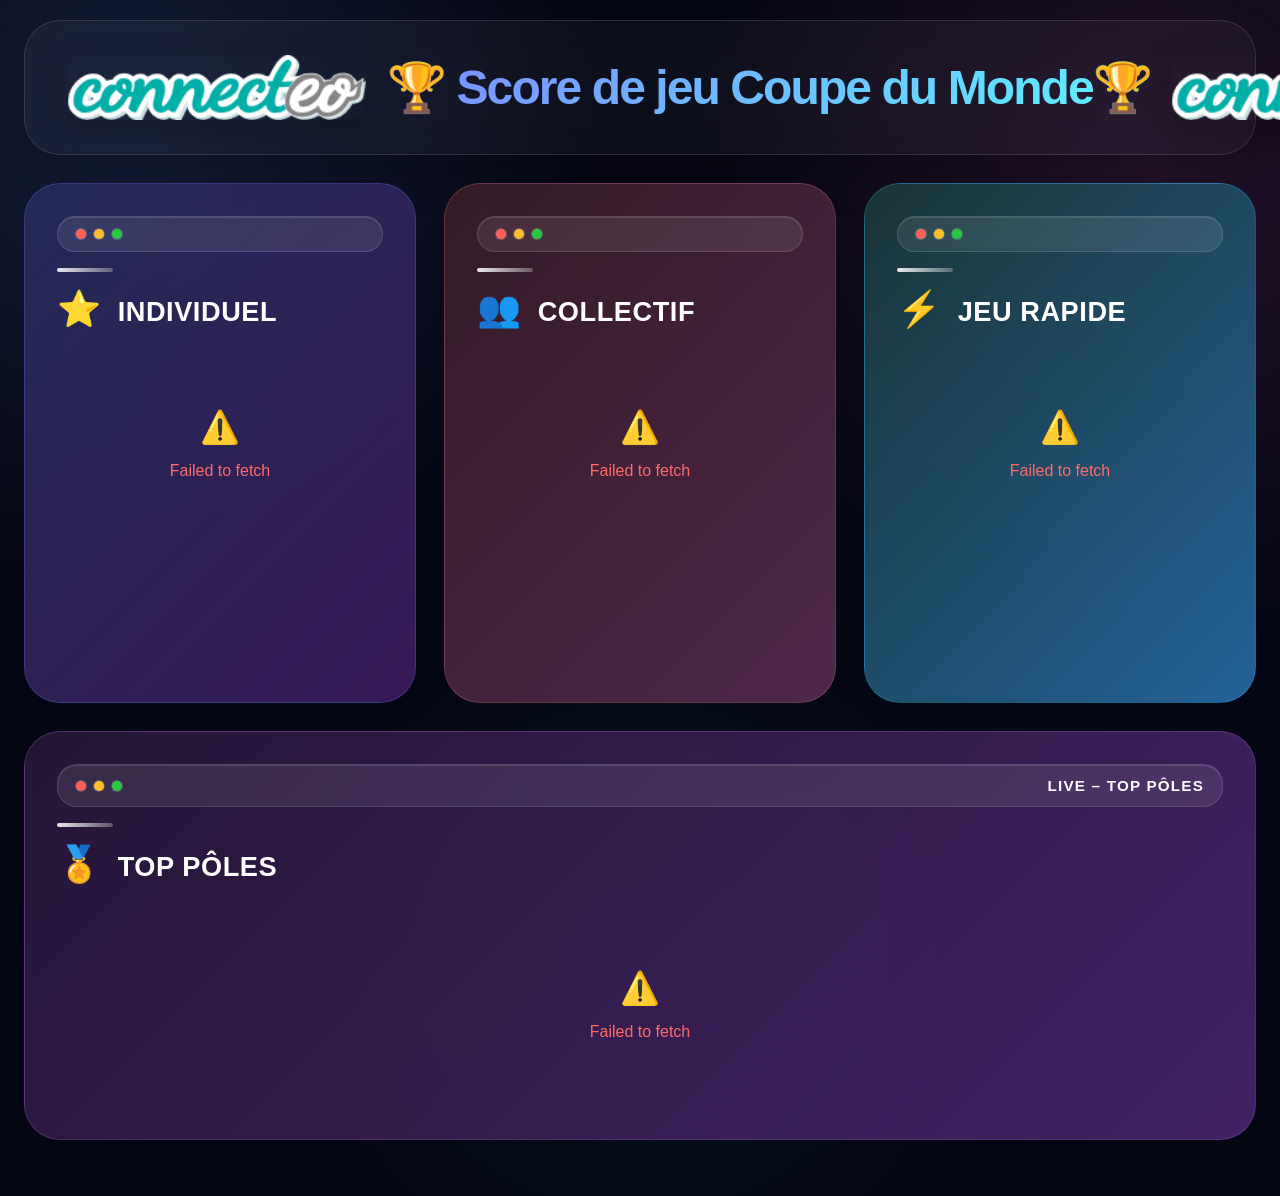
<file: index.html>
<!DOCTYPE html>
<html lang="fr">
<head>
  <meta charset="UTF-8">
  <meta name="viewport" content="width=device-width, initial-scale=1.0">
  <title></title>
  <link rel="stylesheet" href="styles.css">
</head>
<body>
  <div class="container">
    <header class="header">
      <div class="header-content">
        <img class="header-gif" src="logo.png" alt="Coupe du Monde" />
        <h1><span class="header-trophy">🏆</span> Score de jeu Coupe du Monde<span class="header-trophy">🏆</span></h1>
        <img class="header-gif" src="logo.png" alt="Coupe du Monde" />
      </div>
      <div class="header-balloons"></div>
    </header>

    <div class="dashboard-grid">
      <section class="panel panel-individuel">
        <div class="panel-frame">
          <div class="frame-dots"><span></span><span></span><span></span></div>
          <div class="frame-title"></div>
        </div>
        <div class="panel-header">
          <h2><span class="panel-icon">⭐</span> Individuel</h2>
        </div>
        <div id="individualList" class="table-wrapper"></div>
      </section>

      <section class="panel panel-collectif">
        <div class="panel-frame">
          <div class="frame-dots"><span></span><span></span><span></span></div>
          <div class="frame-title"></div>
        </div>
        <div class="panel-header">
          <h2><span class="panel-icon">👥</span> Collectif</h2>
        </div>
        <div id="collectiveList" class="table-wrapper"></div>
      </section>

      <section class="panel panel-quick">
        <div class="panel-frame">
          <div class="frame-dots"><span></span><span></span><span></span></div>
          <div class="frame-title"></div>
        </div>
        <div class="panel-header">
          <h2><span class="panel-icon">⚡</span> Jeu Rapide</h2>
        </div>
        <div id="quickGameList" class="table-wrapper"></div>
      </section>

      <section class="panel panel-top panel-full">
        <div class="panel-frame">
          <div class="frame-dots"><span></span><span></span><span></span></div>
          <div class="frame-title">Live – Top Pôles</div>
        </div>
        <div class="panel-header">
          <h2><span class="panel-icon">🏅</span> Top Pôles</h2>
        </div>
        <div id="topPoleChart" class="bar-chart"></div>
      </section>
    </div>

    <div id="modal" class="modal">
      <div class="modal-content">
        <span class="modal-close" onclick="closeModal()">&times;</span>
        <div id="modalBody"></div>
      </div>
    </div>
  </div>

  <script src="config.js"></script>
  <script src="api.js"></script>
  <script src="dashboard.js"></script>
</body>
</html>
</file>
<file: styles.css>
/* styles.css */
:root {
  --primary: #6C63FF;
  --primary-dark: #5A52D5;
  --secondary: #00D4FF;
  --accent: #FF6B6B;
  --gold: #FFD700;
  --silver: #C0C0C0;
  --bronze: #CD7F32;
  --background: #0a0a1a;
  --background-card: rgba(255, 255, 255, 0.05);
  --text-primary: #FFFFFF;
  --text-secondary: #B0B0C0;
  --border-color: rgba(255, 255, 255, 0.1);
  --shadow: 0 8px 32px rgba(108, 99, 255, 0.2);
  --glass-effect: rgba(255, 255, 255, 0.03);
}

* {
  margin: 0;
  padding: 0;
  box-sizing: border-box;
}

html, body {
  min-height: 100vh;
  width: 100vw;
  margin: 0;
  padding: 0;
  overflow-x: hidden;
}

body {
  font-family: 'Segoe UI', Tahoma, Geneva, Verdana, sans-serif;
  background: #050613;
  background-image:
    radial-gradient(circle at 10% 10%, rgba(91, 150, 255, 0.16) 0%, transparent 30%),
    radial-gradient(circle at 90% 15%, rgba(255, 103, 210, 0.12) 0%, transparent 30%),
    radial-gradient(circle at 50% 80%, rgba(0, 212, 255, 0.08) 0%, transparent 30%);
  color: var(--text-primary);
}

.container {
  width: 100%;
  max-width: 100%;
  margin: 0;
  padding: 20px 24px 28px;
}

.slide-header {
  margin-bottom: 20px;
}

.slide-header h1 {
  font-size: 2.4rem;
  margin-bottom: 10px;
}

.team-scroll-container {
  max-height: calc(100vh - 420px);
  overflow: hidden;
  position: relative;
}

.team-card {
  margin: 16px 0;
  padding: 16px;
  background: var(--glass-effect);
  border-radius: 12px;
  border: 1px solid var(--border-color);
}

.team-card-header {
  display: flex;
  justify-content: space-between;
  align-items: center;
  margin-bottom: 12px;
}

.team-card-section {
  display: flex;
  gap: 12px;
  flex-wrap: wrap;
}

.team-card-section > div {
  flex: 1;
  min-width: 220px;
}

.team-card-person {
  display: flex;
  align-items: center;
  gap: 10px;
  padding: 8px 0;
}

.team-card-person .avatar {
  width: 40px;
  height: 40px;
  font-size: 1rem;
}

.slide-header h1 {
  font-size: 2.3rem;
  margin-bottom: 8px;
}

.slide-header .subtitle {
  font-size: 1rem;
  color: var(--text-secondary);
}

.header {
  background: rgba(255,255,255,0.04);
  backdrop-filter: blur(18px);
  border: 1px solid rgba(255,255,255,0.12);
  border-radius: 36px;
  padding: 34px 42px;
  margin-bottom: 28px;
  box-shadow: 0 18px 45px rgba(0,0,0,0.18);
}

.header-content {
  display: grid;
  grid-template-columns: 1fr auto 1fr;
  align-items: center;
  justify-items: center;
  gap: 20px;
  width: 100%;
}

.header-content h1 {
  font-size: 3rem;
  font-weight: 800;
  letter-spacing: -0.04em;
  background: linear-gradient(135deg, #7c88ff, #5df5ff);
  -webkit-background-clip: text;
  -webkit-text-fill-color: transparent;
  background-clip: text;
  margin: 0;
  grid-column: 2;
  white-space: nowrap;
}

.header-title-wrapper {
  display: contents;
}

.header-gif {
  width: 300px;
  height: auto;
  border-radius: 18px;
  box-shadow: 0 16px 40px rgba(0, 0, 0, 0.22);
}

/* Positionnement des GIFs */
.header-gif:first-of-type {
  grid-column: 1;
  justify-self: end;
}

.header-gif:last-of-type {
  grid-column: 3;
  justify-self: start;
}

/* Titre avec trophée */
.header-trophy {
  -webkit-text-fill-color: initial;
  color: #ffd700;
}

/* Ballons - les cacher ou les repositionner */
.header-balloons {
  display: none;
}




.doodle-animation {
  display: flex;
  gap: 40px;
  align-items: center;
  justify-content: center;
  height: 60px;
  margin-top: 15px;
}

.player {
  font-size: 3rem;
  animation: doodlePlay 3s ease-in-out infinite;
}

.player-1 {
  animation-delay: 0s;
}

.player-2 {
  animation-delay: 0.5s;
  font-size: 2.5rem;
}

.player-3 {
  animation-delay: 1s;
}

@keyframes doodlePlay {
  0% {
    transform: translateY(0) rotate(0deg);
    opacity: 1;
  }
  50% {
    transform: translateY(-15px) rotate(8deg);
    opacity: 0.8;
  }
  100% {
    transform: translateY(0) rotate(0deg);
    opacity: 1;
  }
}

.panel-icon {
  display: inline-block;
  margin-right: 8px;
  font-size: 1.3em;
  animation: iconBounce 2s ease-in-out infinite;
}

.panel-individuel .panel-icon {
  animation-delay: 0s;
}

.panel-collectif .panel-icon {
  animation-delay: 0.3s;
}

.panel-quick .panel-icon {
  animation-delay: 0.6s;
}

.panel-top .panel-icon {
  animation-delay: 0.9s;
}

@keyframes iconBounce {
  0%, 100% {
    transform: translateY(0);
  }
  50% {
    transform: translateY(-8px);
  }
}

.subtitle {
  color: var(--text-secondary);
  font-size: 1.1rem;
  margin-top: 5px;
}

.controls {
  display: flex;
  gap: 10px;
}

.btn {
  padding: 10px 20px;
  border: none;
  border-radius: 12px;
  cursor: pointer;
  font-size: 0.95rem;
  font-weight: 600;
  transition: all 0.3s ease;
  display: flex;
  align-items: center;
  gap: 8px;
}

.btn-primary {
  background: linear-gradient(135deg, var(--primary), var(--primary-dark));
  color: white;
  box-shadow: 0 4px 15px rgba(108, 99, 255, 0.3);
}

.btn-primary:hover {
  transform: translateY(-2px);
  box-shadow: 0 6px 25px rgba(108, 99, 255, 0.4);
}

.btn-secondary {
  background: var(--glass-effect);
  color: var(--text-primary);
  border: 1px solid var(--border-color);
}

.btn-secondary:hover {
  background: rgba(255, 255, 255, 0.1);
  transform: translateY(-2px);
}

/* Stats Grid */
.stats-grid {
  display: grid;
  grid-template-columns: repeat(auto-fit, minmax(200px, 1fr));
  gap: 20px;
  margin-bottom: 30px;
}

.stat-card {
  background: var(--glass-effect);
  backdrop-filter: blur(10px);
  border: 1px solid var(--border-color);
  border-radius: 16px;
  padding: 20px;
  display: flex;
  align-items: center;
  gap: 15px;
  transition: all 0.3s ease;
}

.stat-card:hover {
  transform: translateY(-4px);
  box-shadow: var(--shadow);
}

.stat-icon {
  font-size: 2.5rem;
}

.stat-content {
  flex: 1;
}

.stat-value {
  font-size: 2rem;
  font-weight: 700;
  background: linear-gradient(135deg, var(--primary), var(--secondary));
  -webkit-background-clip: text;
  -webkit-text-fill-color: transparent;
  background-clip: text;
}

.stat-label {
  color: var(--text-secondary);
  font-size: 0.9rem;
}

/* Filters */
.filters {
  display: flex;
  gap: 20px;
  margin-bottom: 30px;
  flex-wrap: wrap;
}

.search-box {
  flex: 1;
  min-width: 250px;
}

.search-box input {
  width: 100%;
  padding: 12px 20px;
  background: var(--glass-effect);
  border: 1px solid var(--border-color);
  border-radius: 12px;
  color: var(--text-primary);
  font-size: 1rem;
  transition: all 0.3s ease;
}

.search-box input:focus {
  outline: none;
  border-color: var(--primary);
  box-shadow: 0 0 20px rgba(108, 99, 255, 0.2);
}

.search-box input::placeholder {
  color: var(--text-secondary);
}

.filter-options select {
  padding: 12px 20px;
  background: var(--glass-effect);
  border: 1px solid var(--border-color);
  border-radius: 12px;
  color: var(--text-primary);
  font-size: 1rem;
  cursor: pointer;
  transition: all 0.3s ease;
}

.filter-options select:focus {
  outline: none;
  border-color: var(--primary);
}

/* Leaderboard */
.leaderboard {
  background: var(--glass-effect);
  backdrop-filter: blur(10px);
  border: 1px solid var(--border-color);
  border-radius: 20px;
  padding: 20px;
  min-height: 400px;
}

.leaderboard-item {
  display: flex;
  align-items: center;
  padding: 15px 20px;
  margin-bottom: 10px;
  background: rgba(255, 255, 255, 0.02);
  border-radius: 12px;
  transition: all 0.3s ease;
  cursor: pointer;
  border: 1px solid transparent;
}

.leaderboard-item:hover {
  background: rgba(255, 255, 255, 0.05);
  border-color: var(--border-color);
  transform: translateX(5px);
}

.rank {
  font-size: 1.5rem;
  font-weight: 700;
  min-width: 50px;
  color: var(--text-secondary);
}

.rank-1 { color: var(--gold); font-size: 2rem; }
.rank-2 { color: var(--silver); }
.rank-3 { color: var(--bronze); }

.medal {
  font-size: 2rem;
}

.avatar {
  width: 50px;
  height: 50px;
  border-radius: 50%;
  background: linear-gradient(135deg, var(--primary), var(--secondary));
  display: flex;
  align-items: center;
  justify-content: center;
  font-size: 1.5rem;
  margin-right: 15px;
  flex-shrink: 0;
}

.person-info {
  flex: 1;
}

.person-name {
  font-size: 1.1rem;
  font-weight: 600;
}

.person-details {
  font-size: 0.85rem;
  color: var(--text-secondary);
  margin-top: 2px;
}

.points-container {
  display: flex;
  gap: 20px;
  align-items: center;
}

.points-group {
  text-align: center;
}

.points-value {
  font-size: 1.2rem;
  font-weight: 700;
}

.points-label {
  font-size: 0.7rem;
  color: var(--text-secondary);
}

.points-total {
  font-size: 1.5rem;
  font-weight: 700;
  background: linear-gradient(135deg, var(--primary), var(--secondary));
  -webkit-background-clip: text;
  -webkit-text-fill-color: transparent;
  background-clip: text;
  margin-left: 20px;
}

/* Loading */
.loading {
  text-align: center;
  padding: 60px 20px;
}

.spinner {
  border: 4px solid var(--glass-effect);
  border-top: 4px solid var(--primary);
  border-radius: 50%;
  width: 50px;
  height: 50px;
  animation: spin 1s linear infinite;
  margin: 0 auto 20px;
}

@keyframes spin {
  0% { transform: rotate(0deg); }
  100% { transform: rotate(360deg); }
}

/* Modal */
.modal {
  display: none;
  position: fixed;
  z-index: 1000;
  left: 0;
  top: 0;
  width: 100%;
  height: 100%;
  background: rgba(0, 0, 0, 0.8);
  backdrop-filter: blur(5px);
  align-items: center;
  justify-content: center;
}

.modal-content {
  background: var(--background);
  border: 1px solid var(--border-color);
  border-radius: 20px;
  padding: 40px;
  max-width: 600px;
  width: 90%;
  max-height: 80vh;
  overflow-y: auto;
  position: relative;
}

.modal-close {
  position: absolute;
  top: 15px;
  right: 20px;
  font-size: 2rem;
  cursor: pointer;
  color: var(--text-secondary);
  transition: all 0.3s ease;
}

.modal-close:hover {
  color: var(--text-primary);
  transform: rotate(90deg);
}

.modal-person {
  text-align: center;
}

.modal-avatar {
  width: 80px;
  height: 80px;
  border-radius: 50%;
  background: linear-gradient(135deg, var(--primary), var(--secondary));
  display: flex;
  align-items: center;
  justify-content: center;
  font-size: 2.5rem;
  margin: 0 auto 15px;
}

.modal-person h2 {
  font-size: 1.8rem;
  margin-bottom: 5px;
}

.modal-person .subtitle {
  color: var(--text-secondary);
  font-size: 1rem;
}

.modal-stats {
  display: grid;
  grid-template-columns: repeat(auto-fit, minmax(120px, 1fr));
  gap: 15px;
  margin-top: 25px;
}

.modal-stat {
  background: var(--glass-effect);
  border-radius: 12px;
  padding: 15px;
}

.modal-stat .value {
  font-size: 1.5rem;
  font-weight: 700;
}

.modal-stat .label {
  font-size: 0.8rem;
  color: var(--text-secondary);
  margin-top: 5px;
}

/* Dashboard layout */
.dashboard-grid {
  display: grid;
  grid-template-columns: repeat(3, minmax(320px, 1fr));
  grid-template-rows: auto auto;
  gap: 28px;
  margin-bottom: 28px;
}

.panel {
  background: rgba(255,255,255,0.04);
  backdrop-filter: blur(20px);
  border: 1px solid rgba(255,255,255,0.1);
  border-radius: 36px;
  padding: 32px;
  min-height: 520px;
  display: flex;
  flex-direction: column;
  position: relative;
  overflow: hidden;
  transition: transform 0.35s ease, box-shadow 0.35s ease, border-color 0.35s ease, background 0.35s ease;
}

.panel-individuel {
  background: linear-gradient(135deg, rgba(36, 44, 90, 0.92), rgba(62, 28, 94, 0.88));
  border-color: rgba(110, 130, 255, 0.25);
}

.panel-collectif {
  background: linear-gradient(135deg, rgba(58, 28, 39, 0.9), rgba(86, 44, 83, 0.9));
  border-color: rgba(255, 145, 135, 0.22);
}

.panel-quick {
  background: linear-gradient(135deg, rgba(26, 56, 56, 0.92), rgba(39, 108, 166, 0.9));
  border-color: rgba(51, 201, 255, 0.24);
}

.panel-top {
  background: linear-gradient(135deg, rgba(39, 23, 57, 0.92), rgba(73, 37, 109, 0.9));
  border-color: rgba(217, 117, 255, 0.22);
  min-height: 380px; /* Réduire la hauteur minimale */
  max-height: 450px; /* Limiter la hauteur maximale */
  height: auto; /* Ou fixer une hauteur spécifique comme 400px */
}

/* Ou bien réduire la hauteur du contenu interne */
.panel-top .bar-chart {
  max-height: 250px; /* Réduire l'espace pour les barres */
  overflow-y: auto;
}

.panel-top .bar-chart-scroll {
  max-height: 200px; /* Réduire la hauteur de la zone scrollable */
  overflow-y: auto;
}

.panel-focused {
  transform: scale(1.03);
  box-shadow: 0 12px 40px rgba(0,0,0,0.45);
  border-color: rgba(255,255,255,0.14);
}

.pole-badge {
  display: inline-block;
  width: 12px;
  height: 12px;
  border-radius: 3px;
  margin-right: 8px;
  vertical-align: middle;
  box-shadow: 0 1px 3px rgba(0,0,0,0.25) inset;
}

/* Balloons animation overlay */
.header {
  position: relative;
}
.header-balloons {
  position: absolute;
  inset: 0;
  pointer-events: none;
  overflow: hidden;
}
.balloon {
  position: absolute;
  bottom: 12px;
  width: 18px;
  height: 30px;
  border-radius: 10px 10px 10px 14px;
  opacity: 0.95;
  animation: floatUp 8s linear forwards;
  box-shadow: 0 6px 20px rgba(0,0,0,0.12);
}
.balloon::after {
  content: '';
  position: absolute;
  left: 50%;
  transform: translateX(-50%);
  bottom: -8px;
  width: 2px;
  height: 8px;
  background: rgba(0,0,0,0.16);
}
.balloon-star {
  width: 24px;
  height: 24px;
  border-radius: 50%;
  background: radial-gradient(circle at 30% 30%, #fff, rgba(255,255,255,0.4));
  clip-path: polygon(50% 0%, 61% 35%, 98% 35%, 68% 57%, 79% 91%, 50% 70%, 21% 91%, 32% 57%, 2% 35%, 39% 35%);
}
.balloon-moon {
  width: 20px;
  height: 24px;
  border-radius: 50%;
  background: radial-gradient(circle at 35% 35%, #fff, transparent 42%), radial-gradient(circle at 55% 45%, rgba(255,255,255,0.15), transparent 50%);
  transform: rotate(-18deg);
}
.balloon-spark {
  width: 18px;
  height: 28px;
  background: linear-gradient(180deg, #fff 0%, rgba(255,255,255,0.25) 100%);
  clip-path: polygon(50% 0%, 60% 35%, 100% 35%, 65% 55%, 80% 100%, 50% 70%, 20% 100%, 35% 55%, 0 35%, 40% 35%);
}
.balloon-runner {
  font-size: 1.1rem;
  width: 28px;
  height: 28px;
  background: transparent;
  border-radius: 50%;
  line-height: 1;
  display: flex;
  align-items: center;
  justify-content: center;
}
@keyframes floatUp {
  0% { transform: translateY(0) scale(0.95); opacity: 0.95 }
  20% { transform: translateY(-18vh) rotate(-8deg); opacity: 0.95 }
  40% { transform: translateY(-35vh) rotate(7deg); opacity: 0.9 }
  60% { transform: translateY(-55vh) rotate(-4deg); opacity: 0.8 }
  80% { transform: translateY(-78vh) rotate(6deg); opacity: 0.7 }
  100% { transform: translateY(-105vh) scale(1.05); opacity: 0 }
}

.panel-full {
  grid-column: 1 / -1;
}

.panel-frame {
  display: flex;
  align-items: center;
  justify-content: space-between;
  margin-bottom: 16px;
  padding: 12px 18px;
  border-radius: 20px;
  background: rgba(255,255,255,0.09);
  border: 1px solid rgba(255,255,255,0.12);
  box-shadow: inset 0 1px 0 rgba(255,255,255,0.12);
}

.frame-dots {
  display: flex;
  gap: 8px;
}

.frame-dots span {
  width: 10px;
  height: 10px;
  border-radius: 50%;
  background: rgba(255,255,255,0.75);
  box-shadow: 0 0 0 1px rgba(255,255,255,0.2);
}

.frame-dots span:nth-child(1) { background: #FF5F56; }
.frame-dots span:nth-child(2) { background: #FFBD2E; }
.frame-dots span:nth-child(3) { background: #27C93F; }

.frame-title {
  font-size: 0.95rem;
  font-weight: 700;
  letter-spacing: 0.08em;
  color: #fff;
  text-transform: uppercase;
}

.panel-header {
  margin-bottom: 18px;
  display: flex;
  flex-direction: column;
  gap: 6px;
}

.panel-header h2 {
  margin-bottom: 0;
  font-size: 1.7rem;
  letter-spacing: 0.02em;
  text-transform: uppercase;
}

.panel-header p {
  color: var(--text-secondary);
  font-size: 0.95rem;
  opacity: 0.95;
}

.panel-header::before {
  content: '';
  height: 4px;
  width: 56px;
  border-radius: 999px;
  display: block;
  margin-bottom: 10px;
  background: linear-gradient(90deg, rgba(255,255,255,0.9), rgba(255,255,255,0.25));
}

.table-wrapper {
  flex: 1;
  overflow: hidden;
  display: flex;
  flex-direction: column;
}

.table-scroll {
  width: 100%;
  overflow-x: auto;
  overflow-y: hidden;
  max-height: 100%;
  flex: 1;
}
.table-scroll.no-hscroll { 
  overflow-x: hidden; 
  -webkit-overflow-scrolling: touch;
}

.table {
  width: 100%;
  border-collapse: collapse;
  table-layout: fixed;
  font-size: 0.74rem;
}

.table th,
.table td {
  padding: 6px 8px;
  text-align: left;
  border-bottom: 1px solid rgba(255,255,255,0.08);
  font-size: 0.74rem;
  overflow: hidden;
  text-overflow: ellipsis;
}

.table thead th {
  color: var(--text-secondary);
  font-weight: 600;
  background: rgba(255,255,255,0.04);
  position: sticky;
  top: 0;
  z-index: 2;
  white-space: normal;
  line-height: 1.2;
}

.table tbody td {
  white-space: normal;
  word-break: break-word;
  font-weight: 500;
  line-height: 1.3;
}

.table th,
.table td {
  border-right: 1px solid rgba(255,255,255,0.08);
}

.table th:last-child,
.table td:last-child {
  border-right: none;
}

.table thead th > span {
  display: block;
}

.table .small-header {
  font-size: 0.68rem;
  color: var(--text-secondary);
  line-height: 1.1;
  margin-top: 2px;
  font-weight: 400;
  opacity: 0.85;
}

.table tbody tr {
  transition: all 0.2s ease;
  cursor: pointer;
}

.table tbody tr:hover {
  background: rgba(255,255,255,0.04);
}

/* Individual table column widths */
#individualList .table td:nth-child(1),
#individualList .table th:nth-child(1) {
  width: 32%;
  min-width: 105px;
}

#individualList .table td:nth-child(2),
#individualList .table th:nth-child(2) {
  width: 13%;
  min-width: 60px;
}

#individualList .table td:nth-child(3),
#individualList .table th:nth-child(3) {
  width: 11%;
  min-width: 50px;
}

#individualList .table td:nth-child(4),
#individualList .table th:nth-child(4),
#individualList .table td:nth-child(5),
#individualList .table th:nth-child(5),
#individualList .table td:nth-child(6),
#individualList .table th:nth-child(6),
#individualList .table td:nth-child(7),
#individualList .table th:nth-child(7) {
  width: 10.5%;
  min-width: 52px;
}

.table-note {
  margin-top: 14px;
  font-size: 0.85rem;
  color: var(--text-secondary);
}

.empty-state {
  padding: 32px;
  color: var(--text-secondary);
  text-align: center;
}

.bar-chart {
  display: flex;
  flex-direction: column;
  gap: 12px;
  padding: 6px 0;
  overflow-y: auto;
}

.bar-row {
  display: grid;
  grid-template-columns: 1.2fr 4fr auto;
  gap: 14px;
  align-items: center;
}

.bar-label {
  color: var(--text-secondary);
  font-size: 0.95rem;
  min-width: 95px;
}

.bar-fill {
  background: rgba(255,255,255,0.08);
  border-radius: 999px;
  height: 18px;
  overflow: hidden;
}

.bar-fill-inner {
  background: linear-gradient(135deg, var(--primary), var(--secondary));
  height: 100%;
  border-radius: 999px;
}

.bar-value {
  font-weight: 700;
}

/* Responsive */
@media (max-width: 1040px) {
  .dashboard-grid {
    grid-template-columns: repeat(2, minmax(260px, 1fr));
  }
}

@media (max-width: 760px) {
  .dashboard-grid {
    grid-template-columns: 1fr;
  }

  .panel {
    min-height: auto;
  }
}

@media (max-width: 480px) {
  .header {
    padding: 20px;
    flex-direction: column;
    text-align: center;
  }
  
  .header-content h1 {
    font-size: 2rem;
  }
  
  .controls {
    width: 100%;
    justify-content: center;
  }
  
  .leaderboard-item {
    flex-wrap: wrap;
    gap: 10px;
  }
  
  .points-container {
    flex-wrap: wrap;
    justify-content: center;
    width: 100%;
  }}
  
  .points-total {
    margin-left: 0;
    width: 100%;
    text-align: center;
  }

@media (max-width: 480px) {
  .stats-grid {
    grid-template-columns: 1fr;
  }
  
  .filters {
    flex-direction: column;
  }
  
  .search-box {
    min-width: auto;
  }
}

/* ============================
   STYLES POUR LE SCROLL DES TABLEAUX
   ============================ */

/* Conteneur de tableau avec scroll */
.table-scroll {
  width: 100%;
  overflow-x: auto;
  overflow-y: auto;
  max-height: 320px;
  flex: 1;
  scroll-behavior: smooth;
}

/* Style du scrollbar */
.table-scroll::-webkit-scrollbar {
  width: 6px;
  height: 6px;
}

.table-scroll::-webkit-scrollbar-track {
  background: rgba(255, 255, 255, 0.05);
  border-radius: 10px;
}

.table-scroll::-webkit-scrollbar-thumb {
  background: rgba(108, 99, 255, 0.4);
  border-radius: 10px;
  transition: background 0.3s ease;
}

.table-scroll::-webkit-scrollbar-thumb:hover {
  background: rgba(108, 99, 255, 0.6);
}

/* Scroll pour Firefox */
.table-scroll {
  scrollbar-width: thin;
  scrollbar-color: rgba(108, 99, 255, 0.4) rgba(255, 255, 255, 0.05);
}

/* Barre de scroll pour Top Pôles */
.bar-chart-scroll {
  max-height: 300px;
  overflow-y: auto;
  padding-right: 8px;
  scroll-behavior: smooth;
}

.bar-chart-scroll::-webkit-scrollbar {
  width: 6px;
}

.bar-chart-scroll::-webkit-scrollbar-track {
  background: rgba(255, 255, 255, 0.05);
  border-radius: 10px;
}

.bar-chart-scroll::-webkit-scrollbar-thumb {
  background: rgba(108, 99, 255, 0.4);
  border-radius: 10px;
}

.bar-chart-scroll::-webkit-scrollbar-thumb:hover {
  background: rgba(108, 99, 255, 0.6);
}

/* Indicateur de scroll */
.scroll-indicator {
  text-align: center;
  padding: 8px 0;
  font-size: 0.75rem;
  color: var(--text-secondary);
  opacity: 0.6;
  animation: pulse 2s infinite;
}

@keyframes pulse {
  0%, 100% { opacity: 0.6; }
  50% { opacity: 1; }
}

/* Légende pour Top Pôles */
.bar-legend {
  display: flex;
  flex-wrap: wrap;
  gap: 12px;
  padding: 12px 0 8px 0;
  font-size: 0.75rem;
  color: var(--text-secondary);
  border-top: 1px solid rgba(255, 255, 255, 0.06);
  margin-top: 8px;
}

/* Pour les tableaux sur mobile */
@media (max-width: 768px) {
  .table-scroll {
    max-height: 250px;
  }
  
  .bar-chart-scroll {
    max-height: 200px;
  }
  
  /* Permettre le scroll horizontal sur les petits écrans */
  .table-scroll {
    overflow-x: auto;
  }
  
  .table {
    min-width: 600px;
  }
}
</file>
